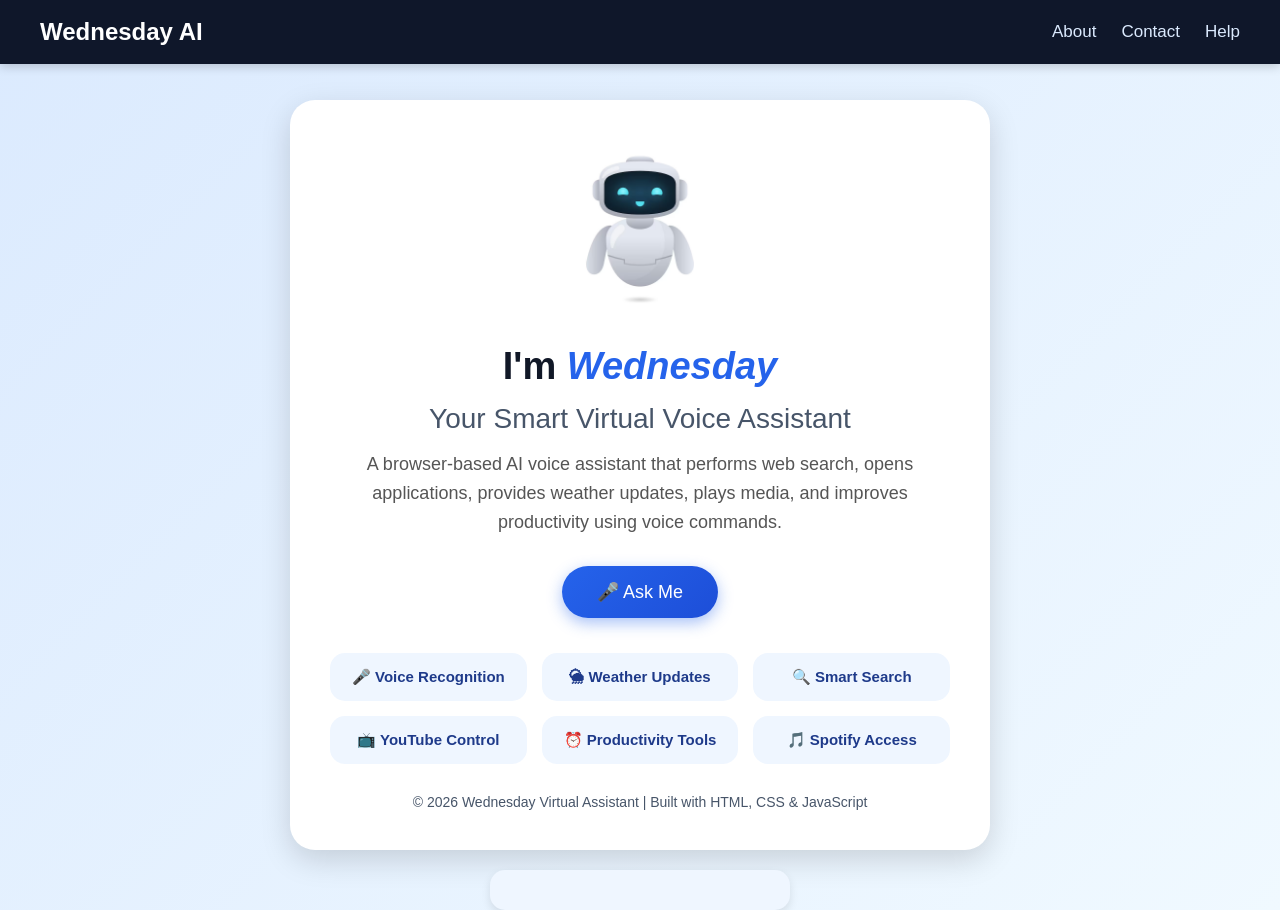
<file: index.html>
<!DOCTYPE html>
<html lang="en">
<head>
  <meta charset="UTF-8">
  <meta name="viewport" content="width=device-width, initial-scale=1.0">
  <title>Wednesday - Virtual Voice Assistant</title>

  <style>

    *{
      margin:0;
      padding:0;
      box-sizing:border-box;
      font-family: Arial, sans-serif;
    }

    body{
      min-height:100vh;
      background: linear-gradient(135deg,#dbeafe,#f0f9ff);
      display:flex;
      justify-content:center;
      align-items:center;
      flex-direction:column;
    }

    header{
      width:100%;
      position:fixed;
      top:0;
      left:0;
      background:#0f172a;
      padding:18px 40px;
      box-shadow:0 2px 10px rgba(0,0,0,0.2);
    }

    nav{
      display:flex;
      justify-content:space-between;
      align-items:center;
    }

    .nav-title{
      color:white;
      font-size:24px;
      font-weight:bold;
    }

    nav ul{
      display:flex;
      list-style:none;
      gap:25px;
    }

    nav ul li a{
      text-decoration:none;
      color:#dbeafe;
      font-size:17px;
      transition:0.3s;
    }

    nav ul li a:hover{
      color:white;
    }

    .assistant-container{
      margin-top:100px;
      background:white;
      width:90%;
      max-width:700px;
      padding:40px;
      border-radius:25px;
      text-align:center;
      box-shadow:0 10px 30px rgba(0,0,0,0.15);
    }

   #logo{
    width: clamp(120px, 18vw, 180px);
    height: auto;
    display: block;
    margin: 0 auto 25px;
    object-fit: contain;
}

    .container{
    max-width: 700px;
    margin: auto;
    padding: 30px;
    background: white;
    border-radius: 25px;
    text-align: center;
    box-shadow: 0 10px 30px rgba(0,0,0,0.1);
}
    h1{
      font-size:38px;
      color:#111827;
      margin-bottom:15px;
    }

    #name{
      color:#2563eb;
      font-style:italic;
    }

    #va{
      color:#475569;
      font-size:28px;
    }

    .description{
      color:#555;
      font-size:18px;
      margin-top:15px;
      line-height:1.6;
    }

    #start-btn{
      margin-top:30px;
      background:linear-gradient(135deg,#2563eb,#1d4ed8);
      color:white;
      border:none;
      padding:15px 35px;
      border-radius:40px;
      font-size:18px;
      cursor:pointer;
      transition:0.3s;
      box-shadow:0 5px 15px rgba(37,99,235,0.4);
    }

    #start-btn:hover{
      transform:scale(1.05);
    }

    .features{
      margin-top:35px;
      display:grid;
      grid-template-columns:repeat(auto-fit,minmax(150px,1fr));
      gap:15px;
    }

    .feature-box{
      background:#eff6ff;
      padding:15px;
      border-radius:15px;
      font-size:15px;
      color:#1e3a8a;
      font-weight:bold;
    }

    footer{
      margin-top:30px;
      color:#475569;
      font-size:14px;
    }
    .weather-box{
    margin-top:20px;
    padding:15px;
    border-radius:15px;
    background:#eff6ff;
    width:300px;
    text-align:center;
    box-shadow:0 4px 10px rgba(0,0,0,0.1);
}

.weather-box h3{
    color:#2563eb;
    margin-bottom:10px;
}

.weather-box p{
    color:#333;
    margin:5px 0;
}
  </style>
</head>

<body>

  <header>
    <nav>
      <div class="nav-title">Wednesday AI</div>

      <ul>
        <li><a href="about.html">About</a></li>
        <li><a href="contact.html">Contact</a></li>
        <li><a href="help.html">Help</a></li>
      </ul>
    </nav>
  </header>

    <div class="assistant-container">

    <img 
      src="images/ai-robot-vectorart_78370-4114.avif" 
      id="logo"
      alt="AI Robot"
    >

    <h1>
      I'm <span id="name">Wednesday</span>
    </h1>

    <p id="va">Your Smart Virtual Voice Assistant</p>

    <p class="description">
      A browser-based AI voice assistant that performs web search,
      opens applications, provides weather updates, plays media,
      and improves productivity using voice commands.
    </p>

    <button id="start-btn">🎤 Ask Me</button>

    <div class="features">

      <div class="feature-box">🎤 Voice Recognition</div>

      <div class="feature-box">🌦 Weather Updates</div>

      <div class="feature-box">🔍 Smart Search</div>

      <div class="feature-box">📺 YouTube Control</div>

      <div class="feature-box">⏰ Productivity Tools</div>

      <div class="feature-box">🎵 Spotify Access</div>

    </div>

    <footer>
      © 2026 Wednesday Virtual Assistant | Built with HTML, CSS & JavaScript
    </footer>

  </div>

  <script src="app.js"></script>
  <div class="weather-box">

  <h3 id="city-name"></h3>

  <p id="temperature"></p>

  <p id="description"></p>

</div>

</body>
</html>
</file>
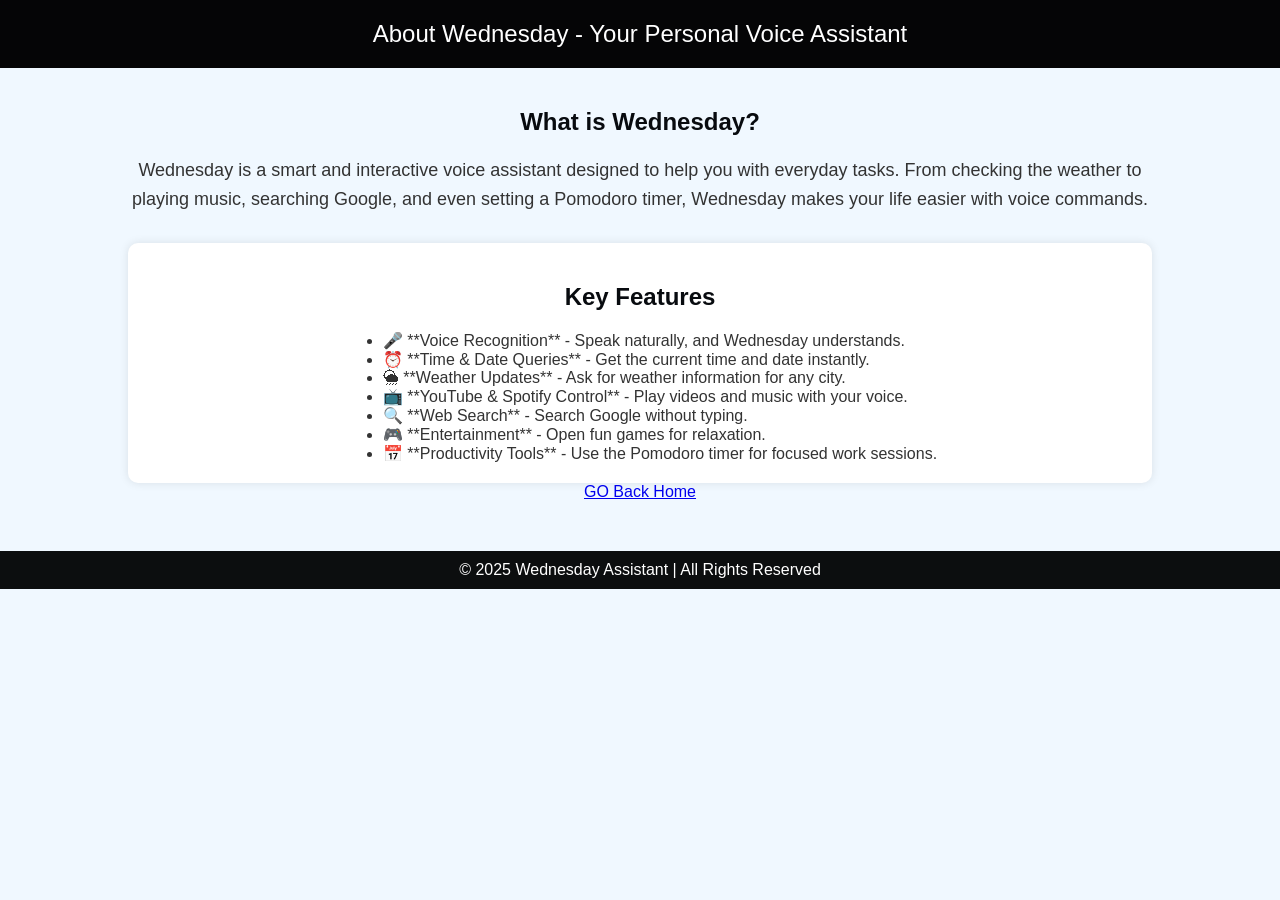
<file: about.html>
<!DOCTYPE html>
<html lang="en">
<head>
    <meta charset="UTF-8">
    <meta name="viewport" content="width=device-width, initial-scale=1.0">
    <title>About Us - Wednesday Voice Assistant</title>
    <style>
        body {
            font-family: Arial, sans-serif;
            margin: 0;
            padding: 0;
            background-color: aliceblue;
            color: #333;
            text-align: center;
        }
        .container {
            width: 80%;
            margin: auto;
            padding: 20px;
        }
        header {
            background-color: #050506;
            color: white;
            padding: 20px;
            font-size: 24px;
        }
        h2 {
            color: #080b0f;
        }
        p {
            font-size: 18px;
            line-height: 1.6;
        }
        .features, .team {
            margin-top: 30px;
            padding: 20px;
            background: white;
            border-radius: 10px;
            box-shadow: 0 0 10px rgba(0, 0, 0, 0.1);
        }
        ul {
            text-align: left;
            display: inline-block;
            margin: auto;
        }
        .team img {
            width: 100px;
            border-radius: 50%;
            margin: 10px;
        }
        footer {
            margin-top: 30px;
            padding: 10px;
            background: #0c0e0f;
            color: white;
        }
        .back-btn {
            margin-top: 20px;
            padding: 10px 20px;
            font-size: 16px;
            background-color: #007bff;
            color: white;
            border: none;
            border-radius: 5px;
            cursor: pointer;
        }
        .back-btn:hover {
            background-color: #0056b3;
        }
    </style>
</head>
<body>

    <header>
        About Wednesday - Your Personal Voice Assistant
    </header>

    <div class="container">
        <section class="intro">
            <h2>What is Wednesday?</h2>
            <p>Wednesday is a smart and interactive voice assistant designed to help you with everyday tasks. 
               From checking the weather to playing music, searching Google, and even setting a Pomodoro timer, 
               Wednesday makes your life easier with voice commands.</p>
        </section>

        <section class="features">
            <h2>Key Features</h2>
            <ul>
                <li>🎤 **Voice Recognition** - Speak naturally, and Wednesday understands.</li>
                <li>⏰ **Time & Date Queries** - Get the current time and date instantly.</li>
                <li>🌦 **Weather Updates** - Ask for weather information for any city.</li>
                <li>📺 **YouTube & Spotify Control** - Play videos and music with your voice.</li>
                <li>🔍 **Web Search** - Search Google without typing.</li>
                <li>🎮 **Entertainment** - Open fun games for relaxation.</li>
                <li>📅 **Productivity Tools** - Use the Pomodoro timer for focused work sessions.</li>
            </ul>
        </section>

        
        
        <a href="index.html">GO Back Home</a>
    </div>

    <footer>
        © 2025 Wednesday Assistant | All Rights Reserved
    </footer>

</body>
</html>
</file>
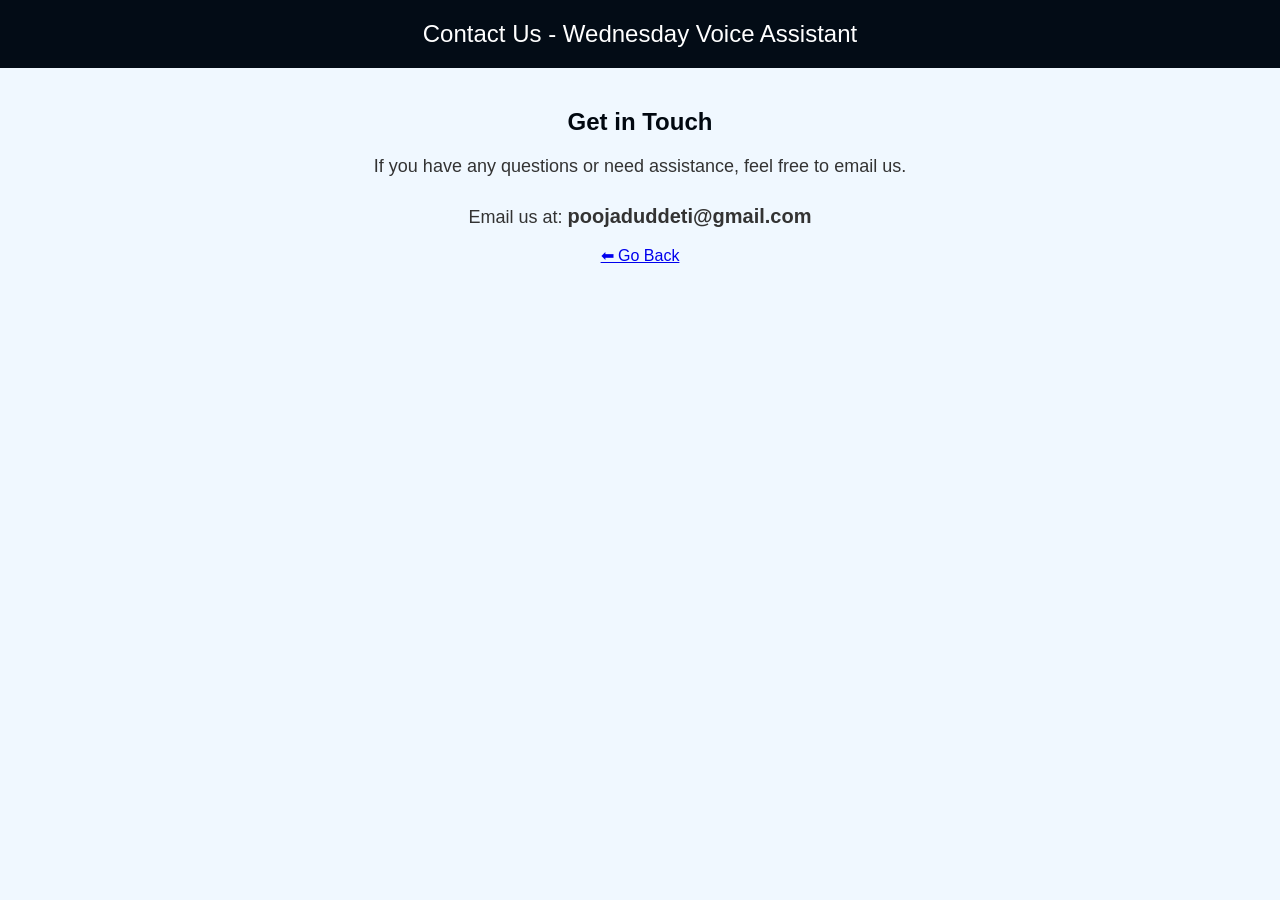
<file: contact.html>
<!DOCTYPE html>
<html lang="en">
<head>
    <meta charset="UTF-8">
    <meta name="viewport" content="width=device-width, initial-scale=1.0">
    <title>Contact Us - Wednesday</title>
    <style>
        body {
            font-family: Arial, sans-serif;
            margin: 0;
            padding: 0;
            background-color: aliceblue;
            color: #333;
            text-align: center;
        }
        .container {
            width: 80%;
            margin: auto;
            padding: 20px;
        }
        header {
            background-color: #030c16;
            color: white;
            padding: 20px;
            font-size: 24px;
        }
        h2 {
            color: #010810;
        }
        p {
            font-size: 18px;
        }
        .email {
            font-size: 20px;
            font-weight: bold;
            color: #333;
            text-decoration: none;
            display: inline-block;
            margin-top: 10px;
        }
        .email:hover {
            color: #007bff;
        }
        footer {
            margin-top: 30px;
            padding: 10px;
            background: #00050a;
            color: white;
        }
        .back-btn {
            margin-top: 20px;
            padding: 10px 20px;
            font-size: 16px;
            background-color: #007bff;
            color: white;
            border: none;
            border-radius: 5px;
            cursor: pointer;
        }
        .back-btn:hover {
            background-color: #0056b3;
        }
    </style>
</head>
<body>

    <header>
        Contact Us - Wednesday Voice Assistant
    </header>

    <div class="container">
        <h2>Get in Touch</h2>
        <p>If you have any questions or need assistance, feel free to email us.</p>
        <p>Email us at: <a href="poojadudddeti@gmail.com" class="email">poojaduddeti@gmail.com</a></p>

        <a href="index.html">⬅ Go Back</a>
    </div>

    <!-- <footer>
        © 2025 Wednesday Assistant | All Rights Reserved
    </footer> -->

</body>
</html>
</file>
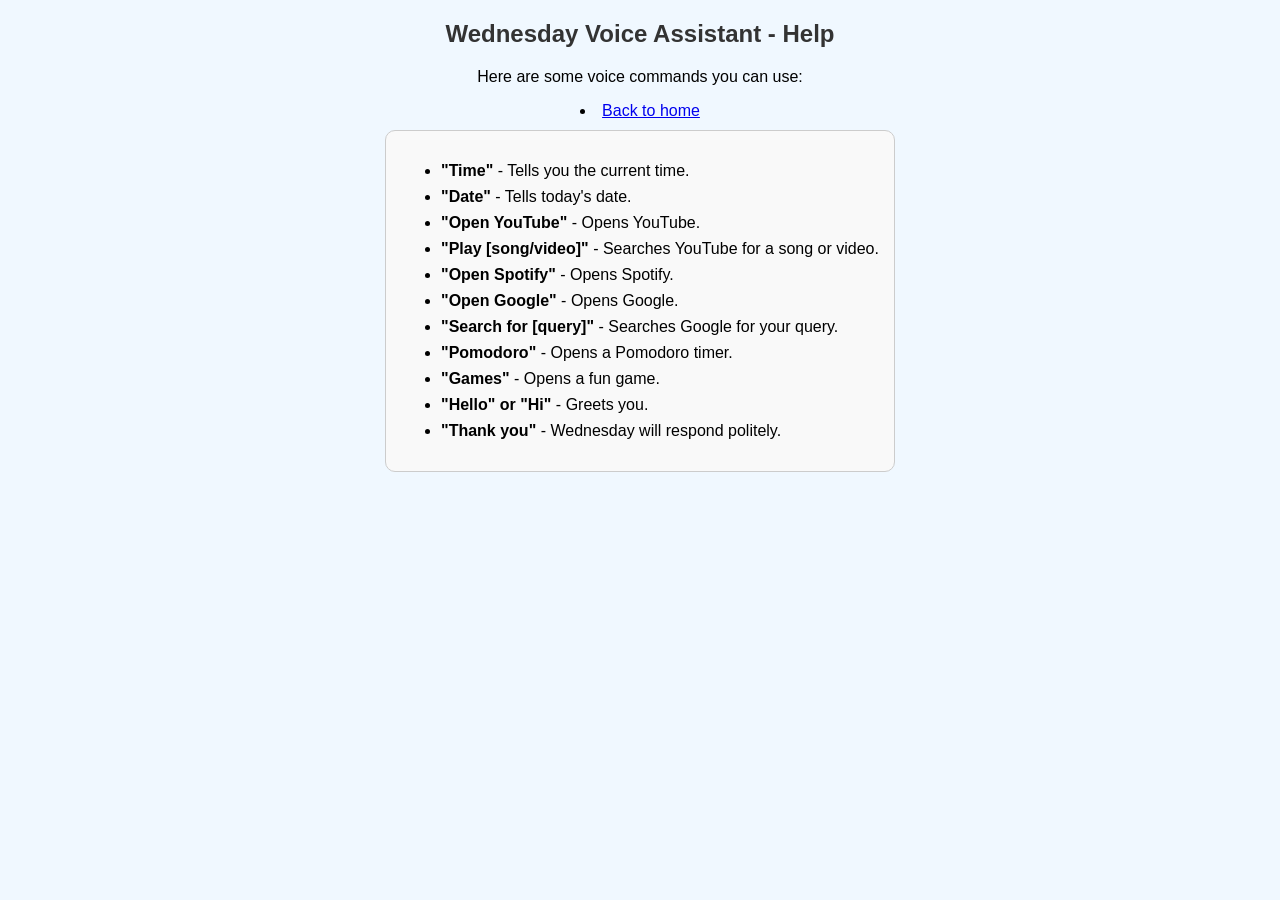
<file: help.html>
<!DOCTYPE html>
<html lang="en">
<head>
    <meta charset="UTF-8">
    <meta name="viewport" content="width=device-width, initial-scale=1.0">
    <title>Voice Assistant Help</title>
    <style>
        body {
            font-family: Arial, sans-serif;
            text-align: center;
            margin: 20px;
            background-color: aliceblue;
        }
        h2 {
            color: #333;
        }
        .command-list {
            text-align: left;
            display: inline-block;
            margin-top: 10px;
            padding: 15px;
            border: 1px solid #ccc;
            border-radius: 10px;
            background: #f9f9f9;
        }
        .command-list li {
            margin: 8px 0;
        }
        #start-btn {
            margin-top: 15px;
            padding: 10px 20px;
            font-size: 16px;
            background-color: #007bff;
            color: white;
            border: none;
            border-radius: 5px;
            cursor: pointer;
        }
        #start-btn:hover {
            background-color: #0056b3;
        }
    </style>
</head>
<body>

    <h2>Wednesday Voice Assistant - Help</h2>
    <p>Here are some voice commands you can use:</p>
    <li><a href="index.html">Back to home</a></li>
    <div class="command-list">
        <ul>
            <!-- <li><strong>"Weather in [city]"</strong> - Get current weather info.</li> -->
            <li><strong>"Time"</strong> - Tells you the current time.</li>
            <li><strong>"Date"</strong> - Tells today's date.</li>
            <li><strong>"Open YouTube"</strong> - Opens YouTube.</li>
            <li><strong>"Play [song/video]"</strong> - Searches YouTube for a song or video.</li>
            <li><strong>"Open Spotify"</strong> - Opens Spotify.</li>
            <li><strong>"Open Google"</strong> - Opens Google.</li>
            <li><strong>"Search for [query]"</strong> - Searches Google for your query.</li>
            <li><strong>"Pomodoro"</strong> - Opens a Pomodoro timer.</li>
            <li><strong>"Games"</strong> - Opens a fun game.</li>
            <li><strong>"Hello" or "Hi"</strong> - Greets you.</li>
            <li><strong>"Thank you"</strong> - Wednesday will respond politely.</li>
        </ul>
    </div>
</body>
</html>
</file>
